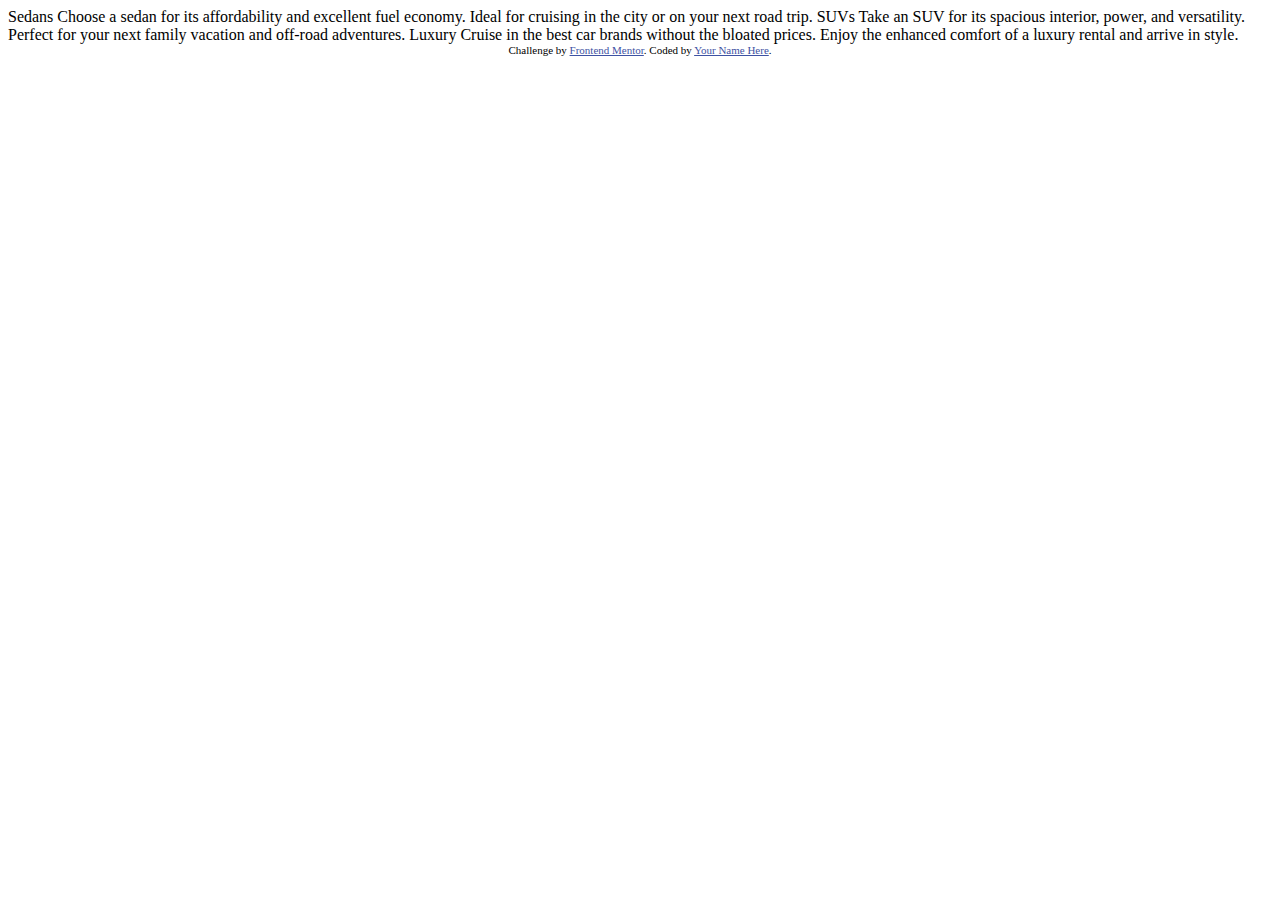
<file: 3-column-preview-card-component-main/index.html>
<!DOCTYPE html>
<html lang="en">
<head>
  <meta charset="UTF-8">
  <meta name="viewport" content="width=device-width, initial-scale=1.0"> <!-- displays site properly based on user's device -->

  <link rel="icon" type="image/png" sizes="32x32" href="./images/favicon-32x32.png">
  
  <title>Frontend Mentor | 3-column preview card component</title>

  <!-- Feel free to remove these styles or customise in your own stylesheet 👍 -->
  <style>
    .attribution { font-size: 11px; text-align: center; }
    .attribution a { color: hsl(228, 45%, 44%); }
  </style>
</head>
<body>
  
  Sedans
  Choose a sedan for its affordability and excellent fuel economy. Ideal for cruising in the city 
  or on your next road trip.

  SUVs
  Take an SUV for its spacious interior, power, and versatility. Perfect for your next family vacation 
  and off-road adventures.

  Luxury
  Cruise in the best car brands without the bloated prices. Enjoy the enhanced comfort of a luxury 
  rental and arrive in style.
  
  <div class="attribution">
    Challenge by <a href="https://www.frontendmentor.io?ref=challenge" target="_blank">Frontend Mentor</a>. 
    Coded by <a href="#">Your Name Here</a>.
  </div>
</body>
</html>
</file>
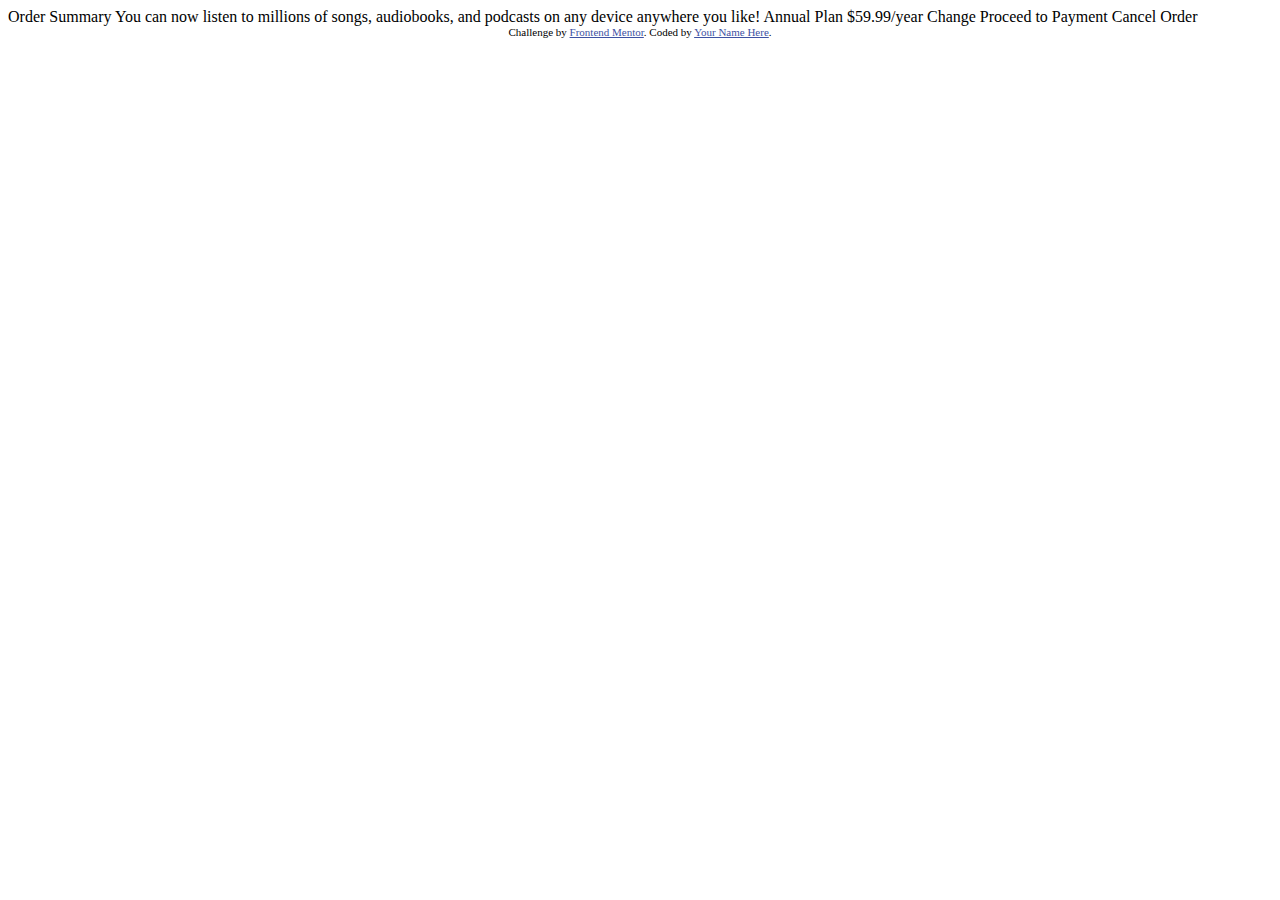
<file: order-summary-component-main-me/index.html>
<!DOCTYPE html>
<html lang="en">
<head>
  <meta charset="UTF-8">
  <meta name="viewport" content="width=device-width, initial-scale=1.0"> <!-- displays site properly based on user's device -->

  <link rel="icon" type="image/png" sizes="32x32" href="./images/favicon-32x32.png">
  
  <title>Frontend Mentor | Order summary card</title>

  <!-- Feel free to remove these styles or customise in your own stylesheet 👍 -->
  <style>
    .attribution { font-size: 11px; text-align: center; }
    .attribution a { color: hsl(228, 45%, 44%); }
  </style>
</head>
<body>

  Order Summary

  You can now listen to millions of songs, audiobooks, and podcasts on any 
  device anywhere you like!

  Annual Plan
  $59.99/year

  Change

  Proceed to Payment
  Cancel Order
  
  <div class="attribution">
    Challenge by <a href="https://www.frontendmentor.io?ref=challenge" target="_blank">Frontend Mentor</a>. 
    Coded by <a href="#">Your Name Here</a>.
  </div>
</body>
</html>
</file>
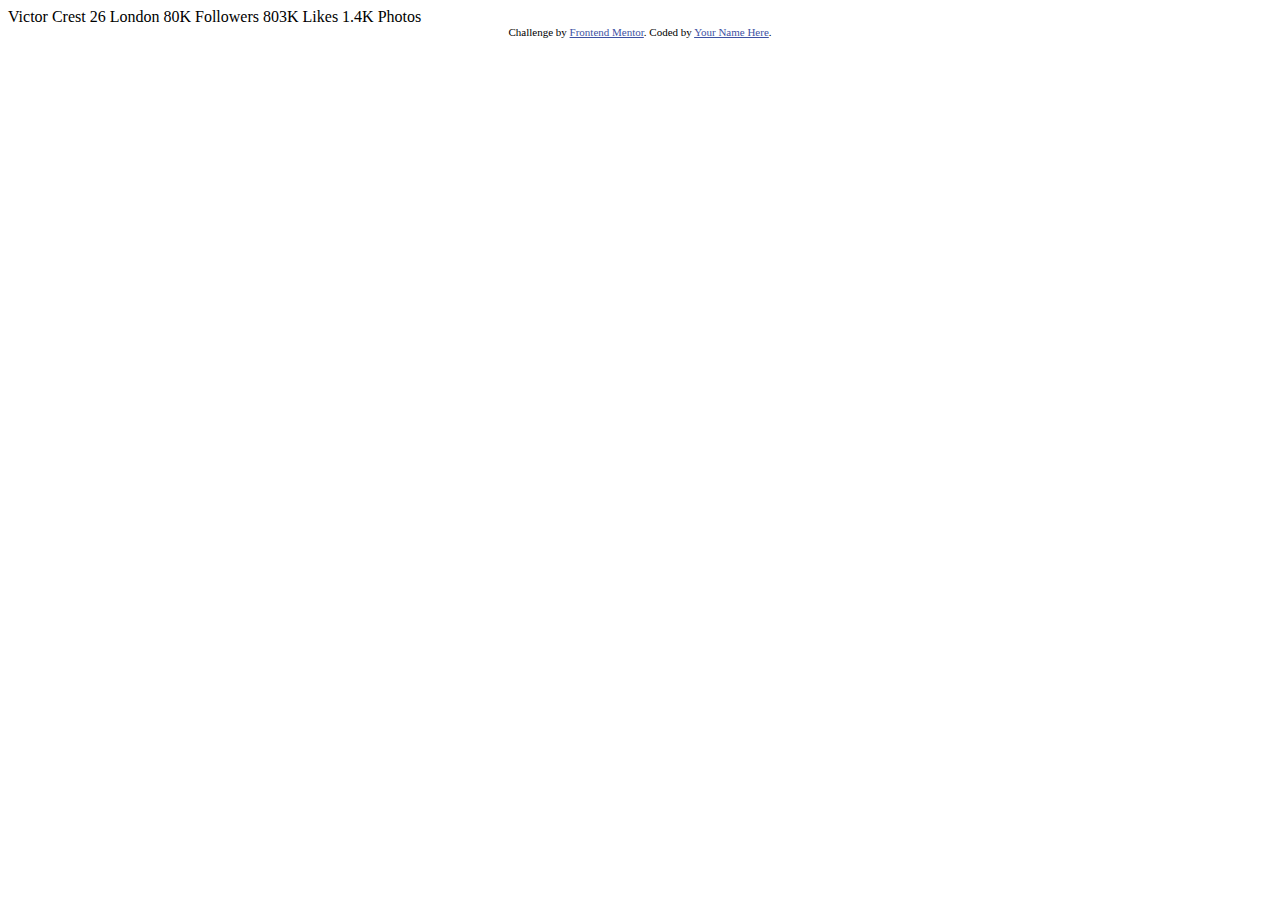
<file: profile-card-component-main/index.html>
<!DOCTYPE html>
<html lang="en">
<head>
  <meta charset="UTF-8">
  <meta name="viewport" content="width=device-width, initial-scale=1.0"> <!-- displays site properly based on user's device -->

  <link rel="icon" type="image/png" sizes="32x32" href="./images/favicon-32x32.png">
  
  <title>Frontend Mentor | Profile card component</title>

  <!-- Feel free to remove these styles or customise in your own stylesheet 👍 -->
  <style>
    .attribution { font-size: 11px; text-align: center; }
    .attribution a { color: hsl(228, 45%, 44%); }
  </style>
</head>
<body>
  Victor Crest
  26
  London

  80K
  Followers

  803K
  Likes

  1.4K
  Photos
  <div class="attribution">
    Challenge by <a href="https://www.frontendmentor.io?ref=challenge" target="_blank">Frontend Mentor</a>. 
    Coded by <a href="#">Your Name Here</a>.
  </div>
</body>
</html>
</file>
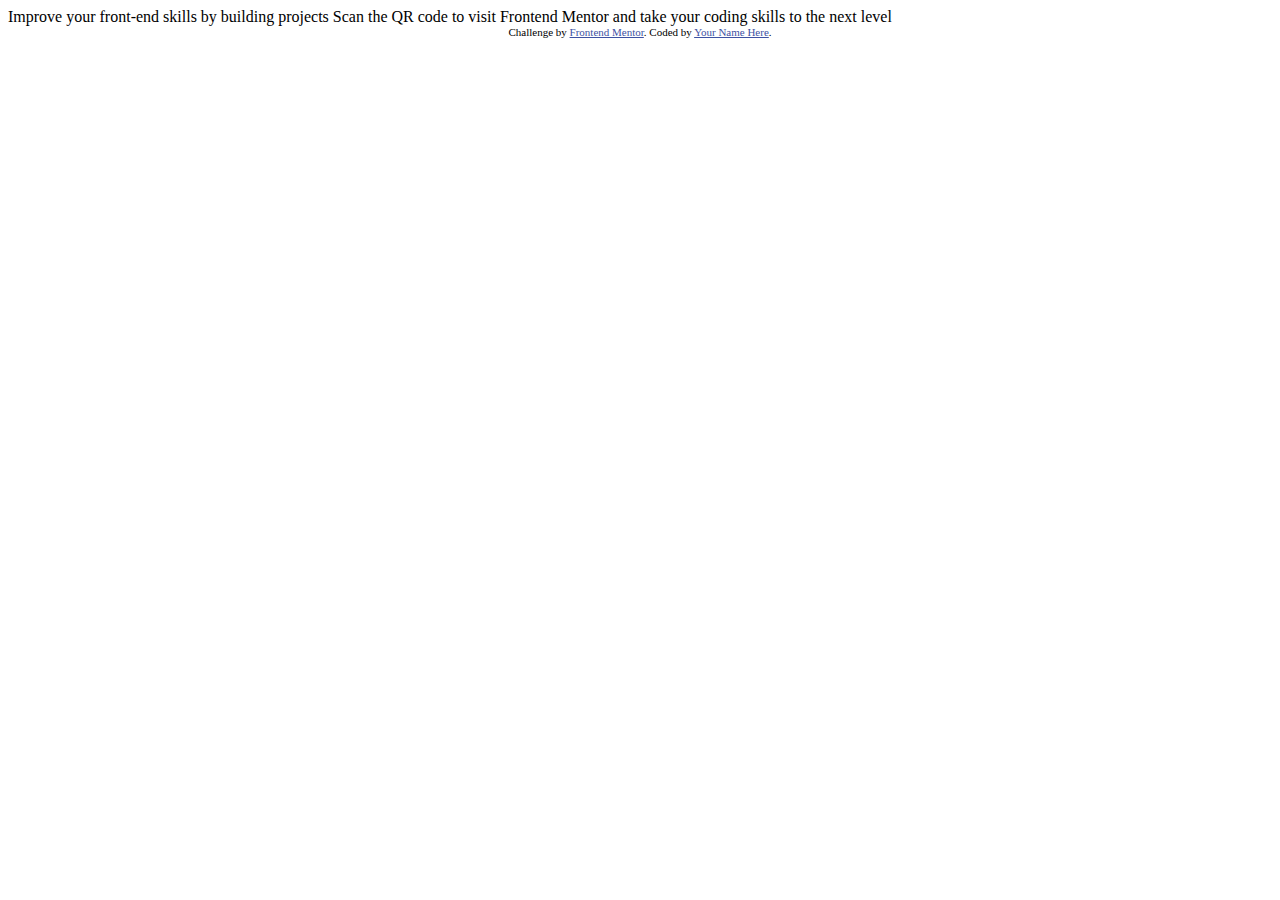
<file: qr-code-component-main/index.html>
<!DOCTYPE html>
<html lang="en">
<head>
  <meta charset="UTF-8">
  <meta name="viewport" content="width=device-width, initial-scale=1.0"> <!-- displays site properly based on user's device -->

  <link rel="icon" type="image/png" sizes="32x32" href="./images/favicon-32x32.png">
  
  <title>Frontend Mentor | QR code component</title>

  <!-- Feel free to remove these styles or customise in your own stylesheet 👍 -->
  <style>
    .attribution { font-size: 11px; text-align: center; }
    .attribution a { color: hsl(228, 45%, 44%); }
  </style>
</head>
<body>

  Improve your front-end skills by building projects

  Scan the QR code to visit Frontend Mentor and take your coding skills to the next level
  
  <div class="attribution">
    Challenge by <a href="https://www.frontendmentor.io?ref=challenge" target="_blank">Frontend Mentor</a>. 
    Coded by <a href="#">Your Name Here</a>.
  </div>
</body>
</html>
</file>
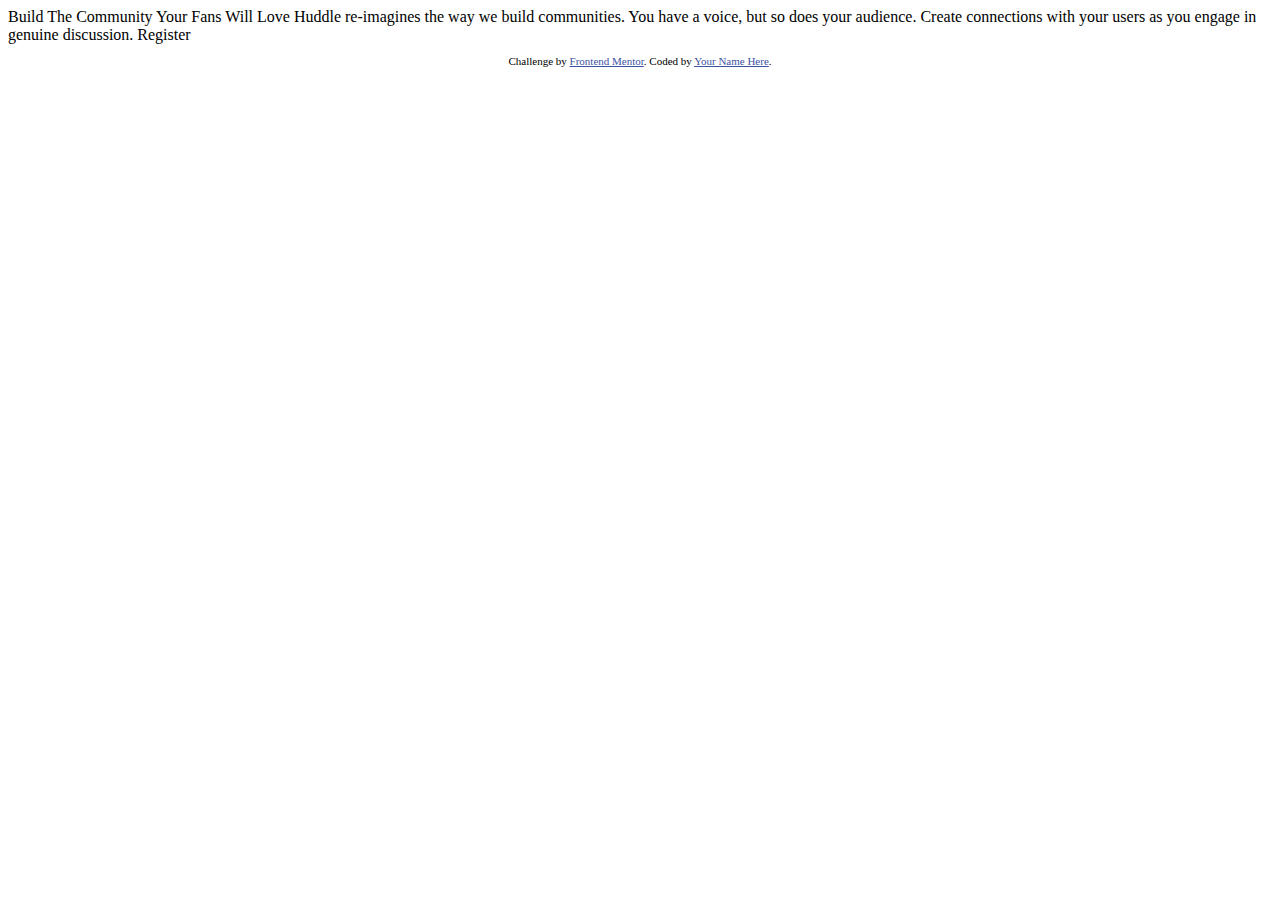
<file: huddle-landing-page-with-single-introductory-section-master/huddle-landing-page-with-single-introductory-section-master/index.html>
<!DOCTYPE html>
<html lang="en">
<head>
  <meta charset="UTF-8">
  <meta name="viewport" content="width=device-width, initial-scale=1.0"> <!-- displays site properly based on user's device -->

  <link rel="icon" type="image/png" sizes="32x32" href="./images/favicon-32x32.png">
  
  <title>Frontend Mentor | Huddle landing page with single introductory section</title>

  <!-- Feel free to remove these styles or customise in your own stylesheet 👍 -->
  <style>
    .attribution { font-size: 11px; text-align: center; }
    .attribution a { color: hsl(228, 45%, 44%); }
  </style>
</head>
<body>

  Build The Community Your Fans Will Love

  Huddle re-imagines the way we build communities. You have a voice, but so does your audience. 
  Create connections with your users as you engage in genuine discussion. 

  Register

  <footer>
    <p class="attribution">
      Challenge by <a href="https://www.frontendmentor.io?ref=challenge" target="_blank">Frontend Mentor</a>. 
      Coded by <a href="#">Your Name Here</a>.
    </p>
  </footer>
</body>
</html>
</file>
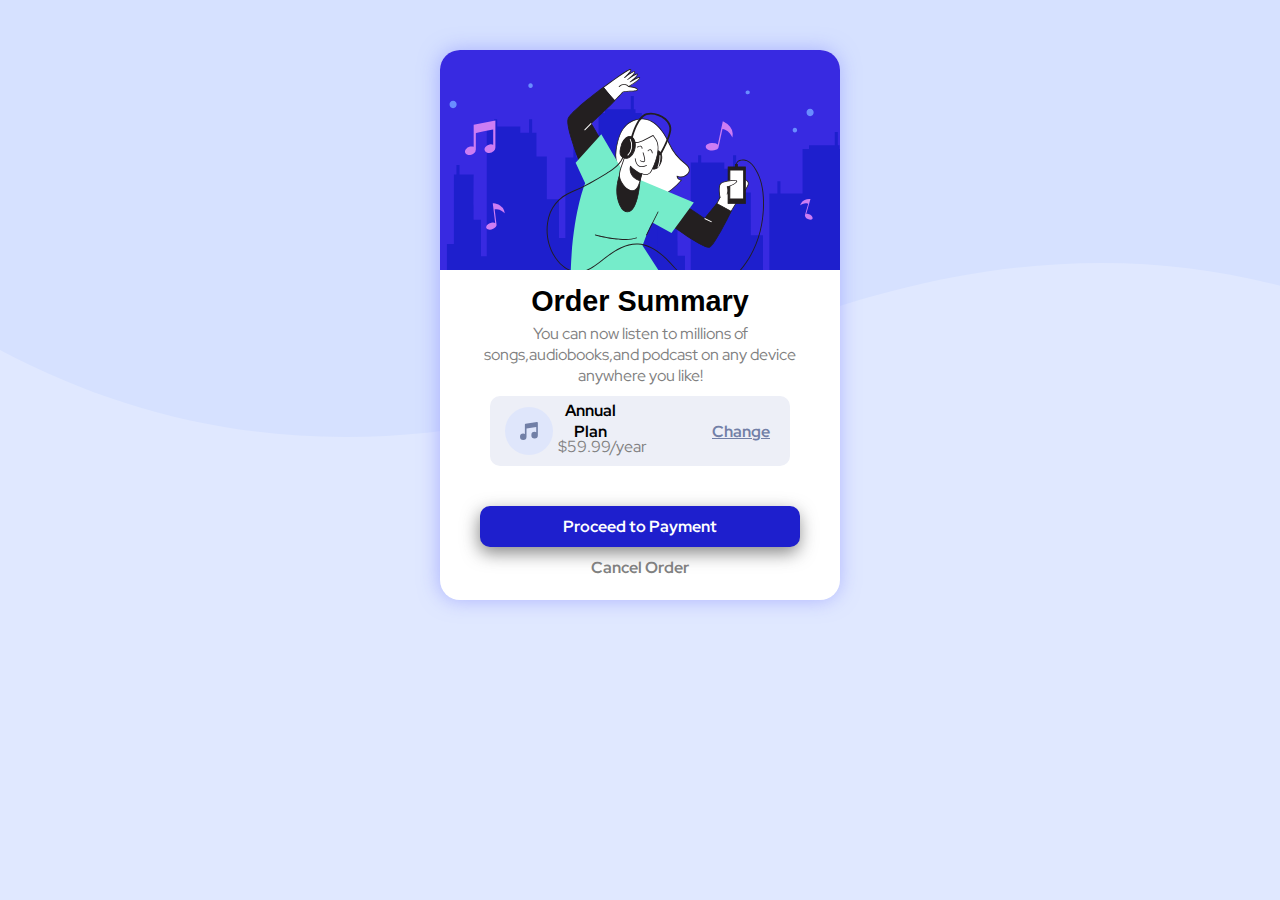
<file: order-summary-component-main-me/mytry/index.html>
<!DOCTYPE html>
<html lang="en">
<head>
    <meta charset="UTF-8">
    <meta http-equiv="X-UA-Compatible" content="IE=edge">
    <meta name="viewport" content="width=device-width, initial-scale=1.0">
    <title>Order Summary</title>
    <link rel="stylesheet" href="style.css">
</head>
<body>
<div class="content">
    
    <section>
        <div class="d">
          <img src="images/illustration-hero.svg" alt="">
        </div>

        <div class="conteudo">
            <h1>Order Summary</h1>
            <p>You can now listen to millions of songs,audiobooks,and podcast on any device anywhere you like!</p>
            <div class="annual">
                <img src="images/icon-music.svg" alt="">
                <h5>Annual Plan</h5>
                <p>$59.99/year</p>
                <a href="#" class="change">Change</a>
                
            </div>
            <div class="payment">
                <a href="#" class="pro">Proceed to Payment</a>
                <a href="#" class="cancel">Cancel Order</a>
            </div>
        </div>
    </section>

</div>
</body>
</html>
</file>
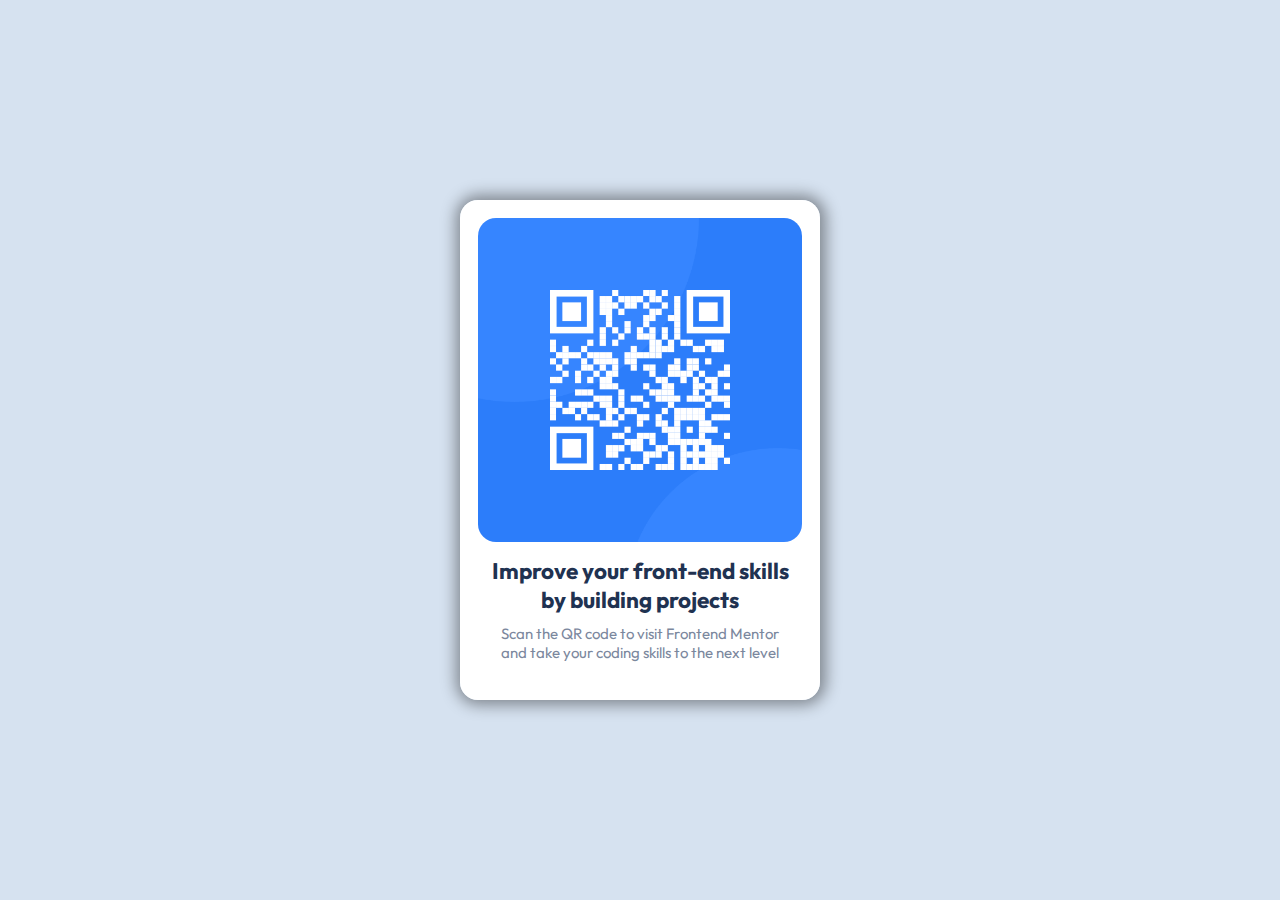
<file: qr-code-component-main/my try!/index.html>
<!DOCTYPE html>
<html lang="en">

<head>
    <meta charset="UTF-8">
    <meta http-equiv="X-UA-Compatible" content="IE=edge">
    <meta name="viewport" content="width=device-width, initial-scale=1.0">
    <title>Qr code</title>
    <link rel="stylesheet" href="style.css">
</head>

<body>
    <div class="container">
        <div class="qrbox">
            <img src="images/image-qr-code.png" alt="">

            <div class="infobox">
                <h2>Improve your front-end skills by building projects</h2>
                <p>Scan the QR code to visit Frontend Mentor and take your coding skills to the next level</p>
            </div>
        </div>
    </div>
</body>

</html>
</file>
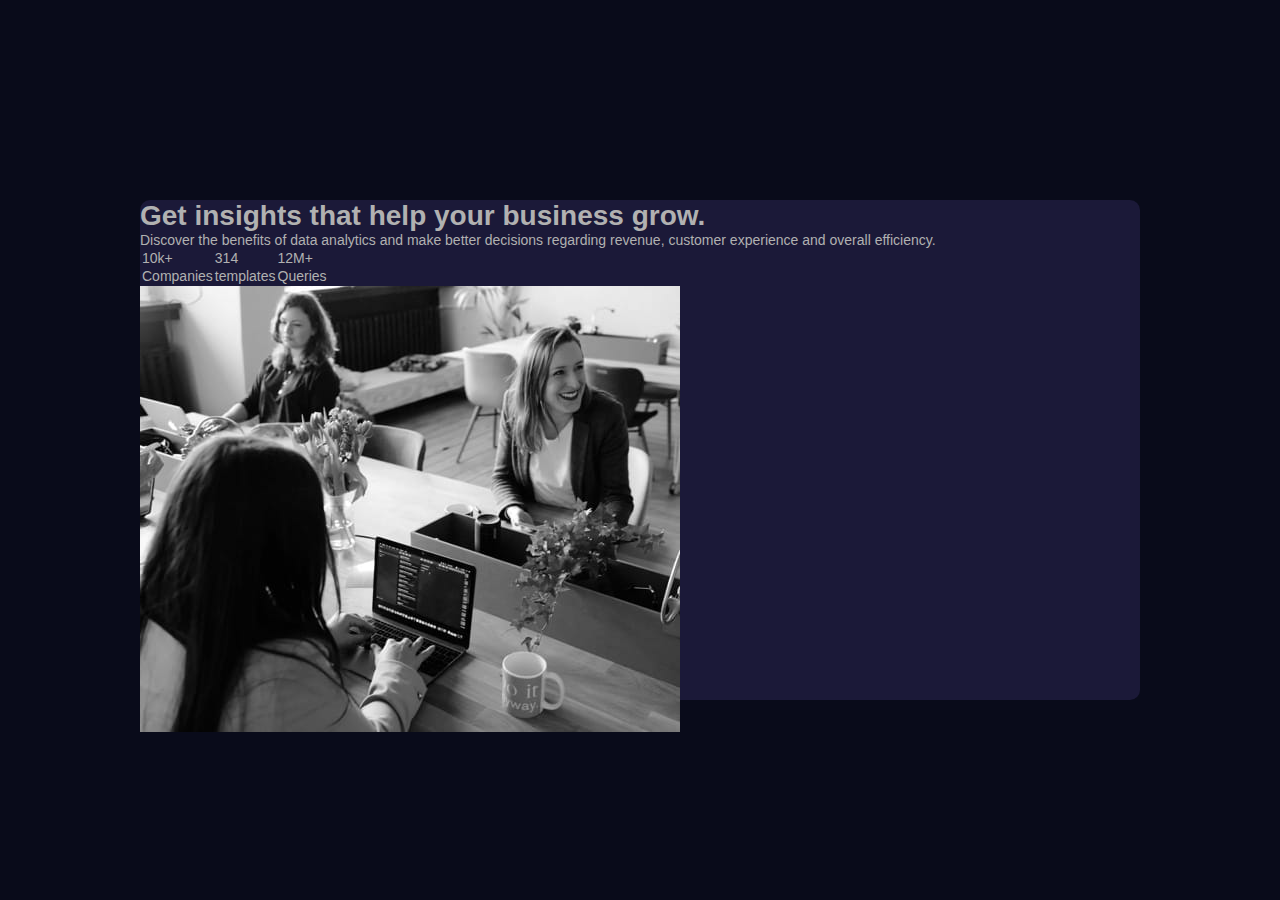
<file: stats/Stats preview card component-me - Copy/index.html>
<!DOCTYPE html>
<html lang="en">
<head>
    <meta charset="UTF-8">
    <meta http-equiv="X-UA-Compatible" content="IE=edge">
    <meta name="viewport" content="width=device-width, initial-scale=1.0">
    <title>Document</title>
    <link rel="stylesheet" href="style.css">
</head>
<body>
    <div class="container">
        <div class="card">
            <div class="card-text">
                <div class="block">
                    <h1>Get <span>insights</span> that help your business grow.</h1>
                    <p class="text">Discover the benefits of data analytics and make better decisions regarding revenue, customer experience and
                    overall efficiency.</p>
                        <div class="tabela">
                            <table>
                                <thead>
                                    <td>10k+</td>
                                    <td>314</td>
                                    <td>12M+</td>
                                </thead>
                                <tbody>
                                    <td>Companies</td>
                                    <td>templates</td>
                                    <td>Queries</td>
                            </table>
                            
                        </div>
                        
            <div class="col2">
                <img src="images/image-header-desktop.jpg" alt="working space">
            </div>            

                </div>
            </div>
        </div>
    </div>
</body>
</html>
</file>
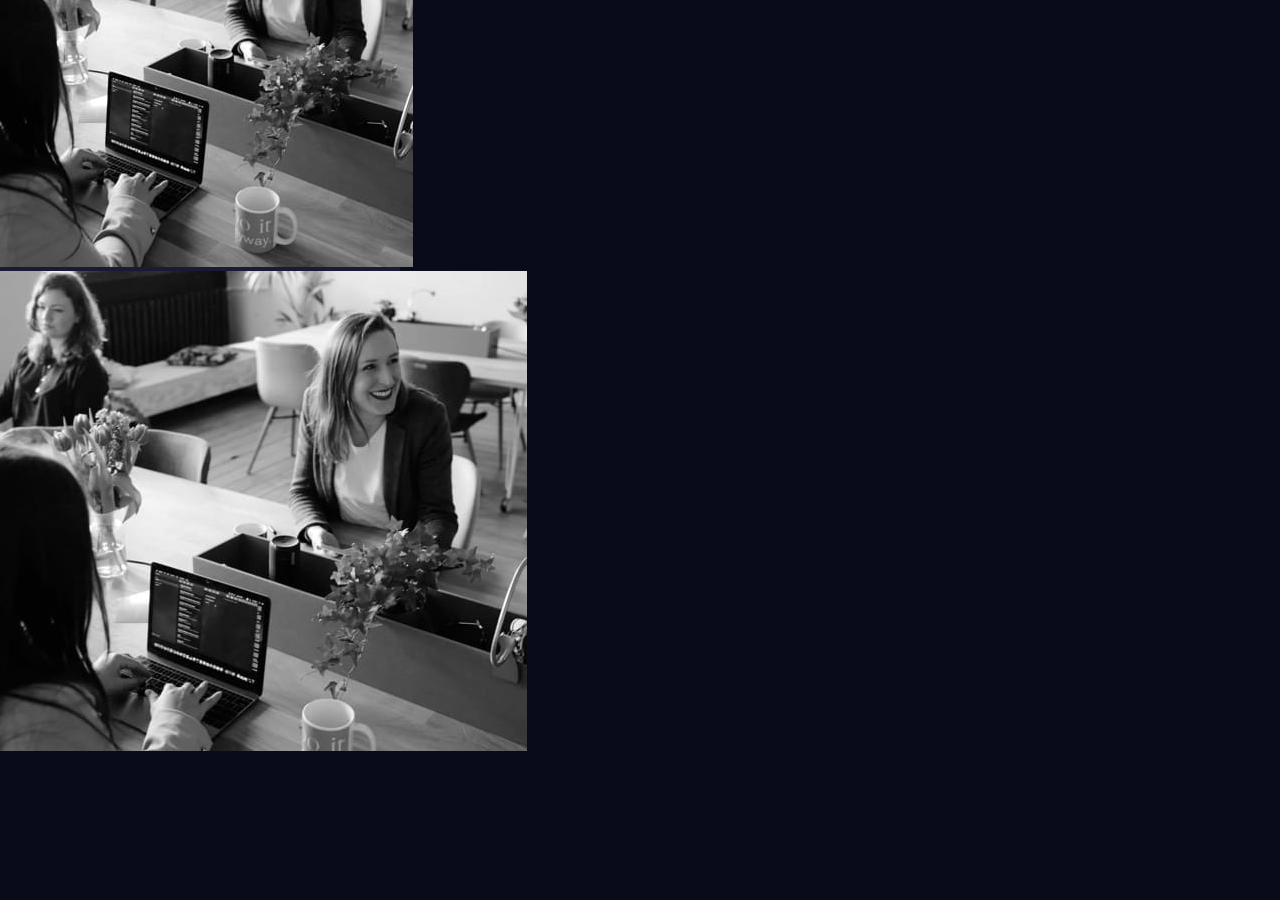
<file: stats/Stats preview card component-me/index.html>
<!DOCTYPE html>
<html lang="en">
<head>
    <meta charset="UTF-8">
    <meta http-equiv="X-UA-Compatible" content="IE=edge">
    <meta name="viewport" content="width=device-width, initial-scale=1.0">
    <title>Stats preview card component</title>
    <link rel="stylesheet" href="style.css">
</head>
<body>
    <div class="container">
        <div class="card">
            <div class="cardtext">
                    <h1>Get <b>insights</b> that help your business grow.</h1>

                    <p>
                        Discover the benefits of data analytics and make better decisions regardin revenue,customer experience, and overall efficiency.
                    </p>
                    <div class="stats">
                        <div class="stat-block">
                            <div class="stat-num">10k+</div>
                            <stat-tilte>Companies</stat-tilte>
                        </div>

                        <div class="stat-block">
                            <div class="stat-num">314</div>
                            <stat-tilte>Templates</stat-tilte>
                        </div>

                        <div class="stat-block">
                            <div class="stat-num">12M+</div>
                            <stat-tilte>Queries</stat-tilte>
                        </div>
                    </div>
            </div>   

            <div class="cardimage">
                <img src="images/image-header-desktop.jpg" alt="">
                <img src="images/image-header-mobile.jpg" alt="">
            </div>     
        </div>

    </div>

    
</body>
</html>
</file>
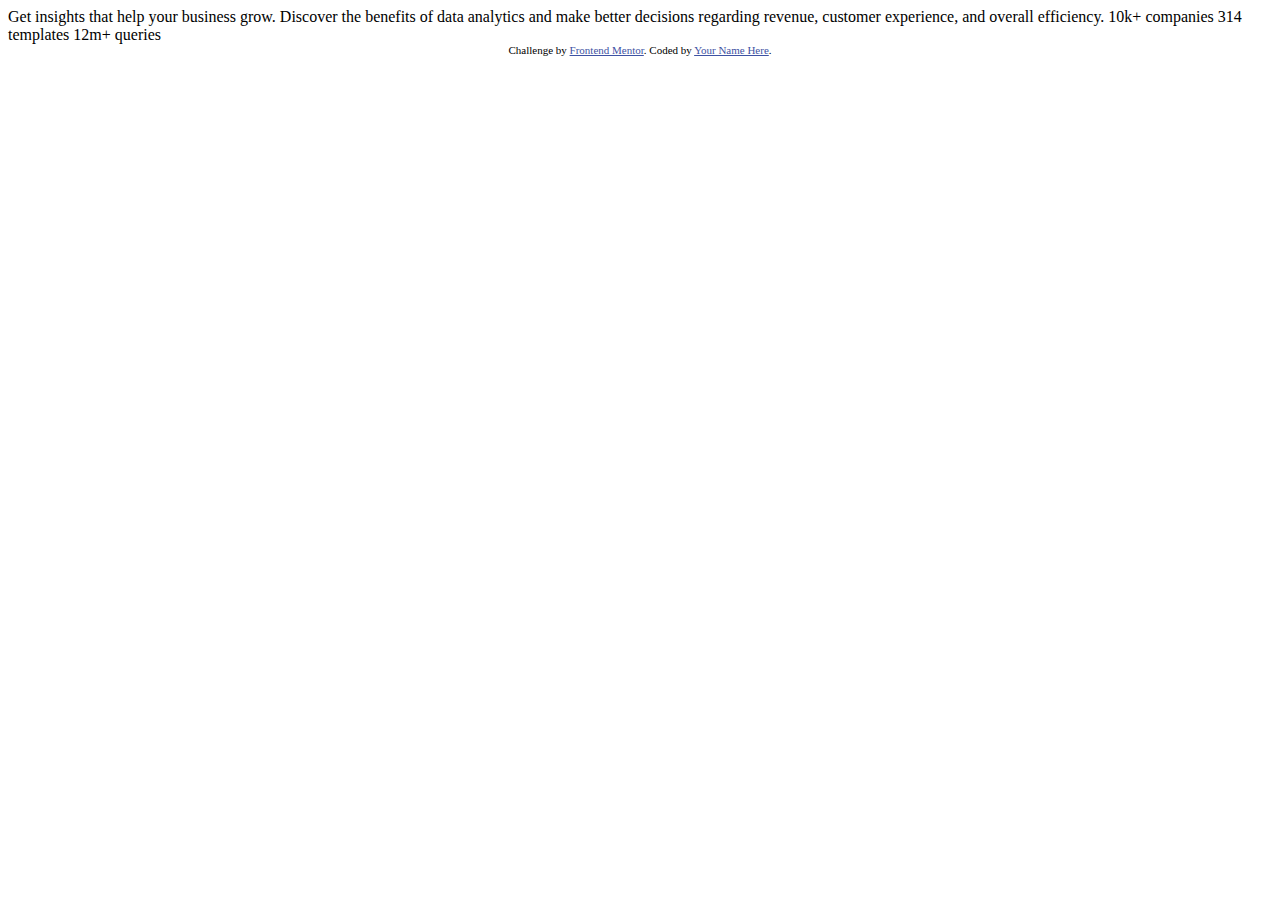
<file: stats/stats-preview-card-component-main/index.html>
<!DOCTYPE html>
<html lang="en">
<head>
  <meta charset="UTF-8">
  <meta name="viewport" content="width=device-width, initial-scale=1.0"> <!-- displays site properly based on user's device -->

  <link rel="icon" type="image/png" sizes="32x32" href="./images/favicon-32x32.png">
  
  <title>Frontend Mentor | Stats preview card component</title>

  <!-- Feel free to remove these styles or customise in your own stylesheet 👍 -->
  <style>
    .attribution { font-size: 11px; text-align: center; }
    .attribution a { color: hsl(228, 45%, 44%); }
  </style>
</head>
<body>

  Get insights that help your business grow.

  Discover the benefits of data analytics and make better decisions regarding revenue, customer 
  experience, and overall efficiency.

  10k+ companies
  314 templates
  12m+ queries

  <div class="attribution">
    Challenge by <a href="https://www.frontendmentor.io?ref=challenge" target="_blank">Frontend Mentor</a>. 
    Coded by <a href="#">Your Name Here</a>.
  </div>
</body>
</html>
</file>
<file: order-summary-component-main-me/mytry/style.css>
@import url('https://fonts.googleapis.com/css2?family=Red+Hat+Display:wght@500;700;900&display=swap');

*{
    padding: 0;
    margin: 0;
    font-size: 16px;
    text-decoration: none;
    font-family: 'Red Hat Display', sans-serif;
    
}

body{
    width: auto;
    height: auto;
    background-image: url(images/pattern-background-desktop.svg);
    background-color:hsl(225, 100%, 94%) ;
    background-repeat: no-repeat;
    display: block;
    
}

section{
    display: block;
    width:400px;
    height: 550px;
    background-color: hsl(0, 0%, 100%);
    justify-content: center;
    align-items: center;
    margin: auto;
    margin-top: 50px;
    box-shadow: -1px 0px 20px 0px rgba(131, 139, 255, 0.555);
    border-radius: 20px;
}

.d{
    display: flex;
    justify-content: center;
    align-items: center;
    margin: auto;
    border-radius: 20px 20px 0px 0px;
    width: 100%;
    overflow: hidden;
}

.conteudo{
   color: black;
   text-align: center;
   padding: 10px;
   margin-top: 15px;
   margin: 0px 30px;
   
}

p{
    font-weight: normal;
    color: grey;
}
 
h1{
    font-size: 1.8rem;
    padding: 5px;
    font-family: 'Segoe UI', Tahoma, Geneva, Verdana, sans-serif;
}

.annual{
    height: 60px;
    background-color: hsl(227, 39%, 95%);
    border-radius: 10px;
    margin: 10px;
    display:flex;
    padding: 5px;
   text-align: center;
   align-items: center;
   
}

.annual a{
    position: relative;
    right: 15px;
    text-decoration: underline;
    color: hsl(224, 23%, 55%);
    font-weight: 700;
}

.annual a:hover{
    text-decoration: none;
    
}

h5{
    position: relative;
    top: -10px;
    right: 10px;
}

.annual p{  
    position: relative;
    top: 15px;
    right: 80px;
    
}

.annual img{
    padding: 10px;
}

.change{
    
}

.payment {
    flex-direction: column;
    align-items: center;
    margin-top:40px;
    
}

.payment a{
    display: block;
    padding: 10px;
    font-weight: 700;
    
}

.pro{
    color: rgb(255, 255, 255);
    background-color: #1E1FCD;
    border-radius: 10px;
    box-shadow: -1px 6px 17px 0px rgba(53, 53, 53, 0.596);
}

.pro:hover{
    background-color: hsl(258, 23%, 55%);
    box-shadow: -1px 6px 17px 0px #1e1ecd96;
}

.cancel{
    color: grey;
    width: 100px;
    margin: auto;
}

.cancel:hover{
    color: black;
}
</file>
<file: qr-code-component-main/my try!/style.css>
@import url('https://fonts.googleapis.com/css2?family=Outfit:wght@400;700&display=swap');

*{
    margin: 0;
    padding: 0;
    box-sizing: border-box;
}

body{
    display: flex;
    align-items: center;
    background-color: hsl(212, 45%, 89%);
    min-height: 100vh;
    font-family: 'Outfit', sans-serif;
    font-size: 15px;
}


.container{
    max-width: 360px;
    margin:0 auto;
    box-shadow:1px 0px 15px 5px rgba(0, 0, 0, 0.404);
    border-radius: 18px;
}



.qrbox{
   background-color: hsl(0, 0%, 100%);
   padding: 18px;
    border-radius: 18px;
    
}

.qrbox img{
    width: 100%;
    border-radius: 18px;
}

.infobox{
    padding: 10px;
}

.infobox h2{
    color:hsl(218, 44%, 22%);
    font-weight: 700;
    text-align: center;
}

.infobox p{
    padding: 10px;
    color: hsl(220, 15%, 55%);
    text-align: center;
}
</file>
<file: stats/Stats preview card component-me - Copy/style.css>
* {
    margin: 0;
    padding: 0;
}

:root{
    --corbackgroundmain: hsl(233, 47%, 7%);
    --corcardbackground: hsl(244, 38%, 16%);
    --coraccent:hsl(277, 64%, 61%);
    --fonte0:'Inter', sans-serif;
}

body{
    font-size: 14px;
    background-color:var(--corbackgroundmain) ;
}

.container{
    width: 1000px;
    margin: auto;
    padding: 0;
    margin-top: 200px;
    margin-bottom: 200px;
    font-family: 'Inter',sans-serif;
}

.card{
    background-color: var(--corcardbackground);
    display: flex;
    border-radius: 10px;
}

.block{
    color: rgb(177, 177, 177);
    height: 500px;
}
</file>
<file: stats/Stats preview card component-me/style.css>
@charset "UTF-8";
@import url('https://fonts.googleapis.com/css2?family=Inter:wght@100;400&display=swap');

:root {
    --corbackgroundmain: hsl(233, 47%, 7%);
    --corcardbackground: hsl(244, 38%, 16%);
    --coraccent:hsl(277, 64%, 61%);
    --fonte0:'Inter', sans-serif;
}

*{
    margin:0;
    padding:0;
    box-sizing: border-box;
}


body{
    background-color: var(--corbackgroundmain);
    color: white;
    width: 1440px;
    font-family: var(--fonte0);
    font-size: 15px;
}

.container {
    border: 1px;
    background-color: var(--corcardbackground);
    width: 400px;
    height: 300px;
    display: flex;
    align-items: center;
    justify-content: center;
    
}

.right {
    background-color: hsla(277, 64%, 61%, 0.589);
    width: 400px;
    height: 300px;
    position: relative;
    margin-left: auto;
    margin-right: 440px;
    margin-top: -300px;
}

h1{ 
    padding: 50px;
    font-size: 25px;
}

.mid{
    font-size: 15px;
    text-align: center;
}

.l{
    font-size: 15px;
    position:relative;
    bottom:30px;
    right:-50px;
}

.r{
    font-size: 15px;
    position:relative;
    bottom:62px;
    right:-300px;
}


b{
    color: var(--coraccent);
}

p{
    padding-left: 50px;
    
    font-size: 13px;
    margin-right:10px;
    color: rgb(156, 156, 156);
    position: relative;
    top: -50px;
}
</file>
